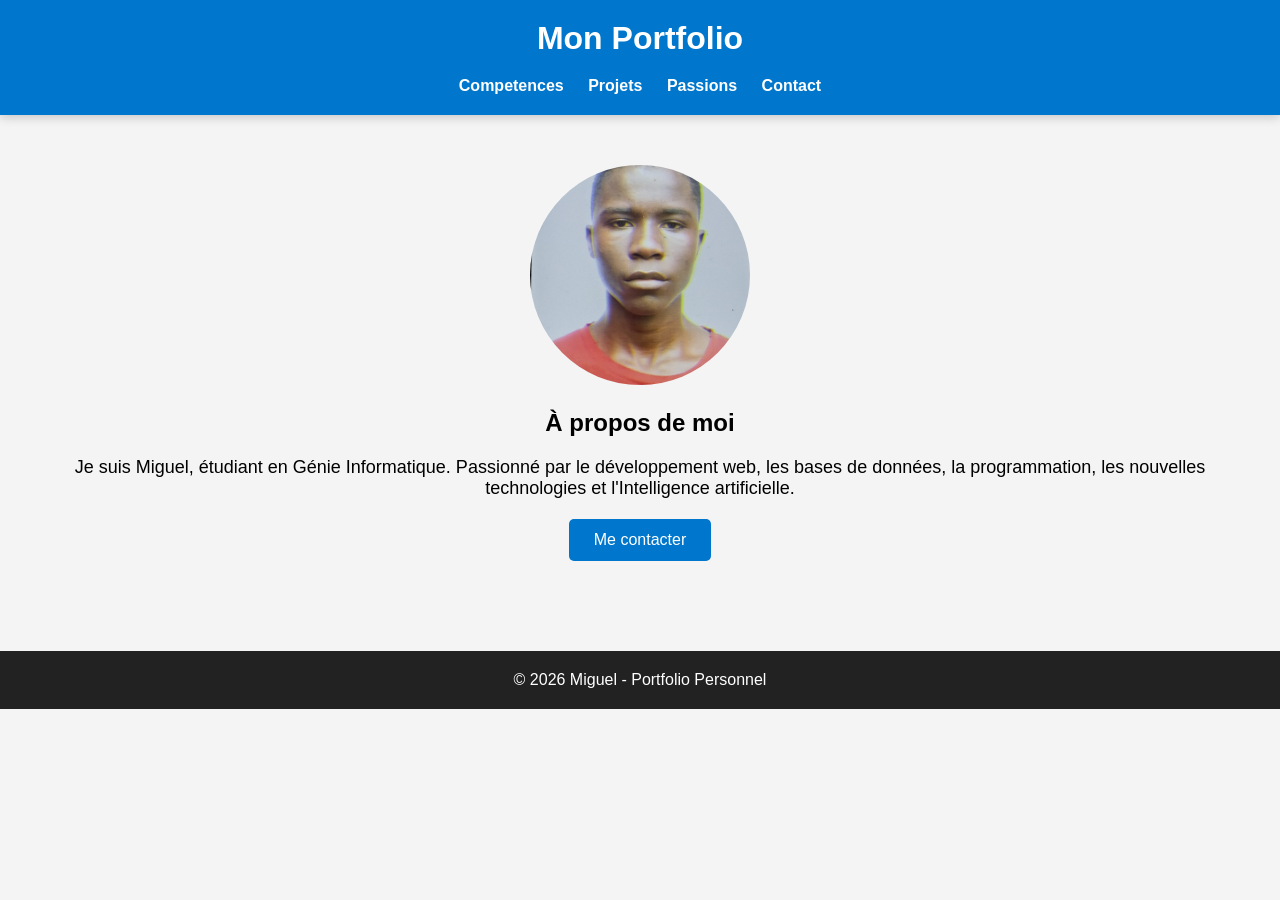
<file: index.html>
<!DOCTYPE html>
<html lang="fr">

<head>
    <meta charset="UTF-8">
    <meta name="viewport" content="width=device-width, initial-scale=1.0">
    <title>Portfolio - Miguel</title>

    <link rel="stylesheet" href="style.css">
</head>

<body>

    <header>
        <h1>Mon Portfolio</h1>

        <nav>
            <a href="competences.html">Competences</a>
            <a href="projets.html">Projets</a>
            <a href="passions.html">Passions</a>
            <a href="contact.html">Contact</a>
        </nav>
    </header>

    <section class="presentation">

        <img src="photo.png" alt="Ma photo">

        <h2>À propos de moi</h2>

        <p>
            Je suis Miguel, étudiant en Génie Informatique.
            Passionné par le développement web, les bases de données,
            la programmation, les nouvelles technologies et l'Intelligence artificielle.
        </p>

        <a href="contact.html" class="btn">
            Me contacter
        </a>

    </section>

    <footer>
        <p>© 2026 Miguel - Portfolio Personnel</p>
    </footer>

</body>

</html>
</file>
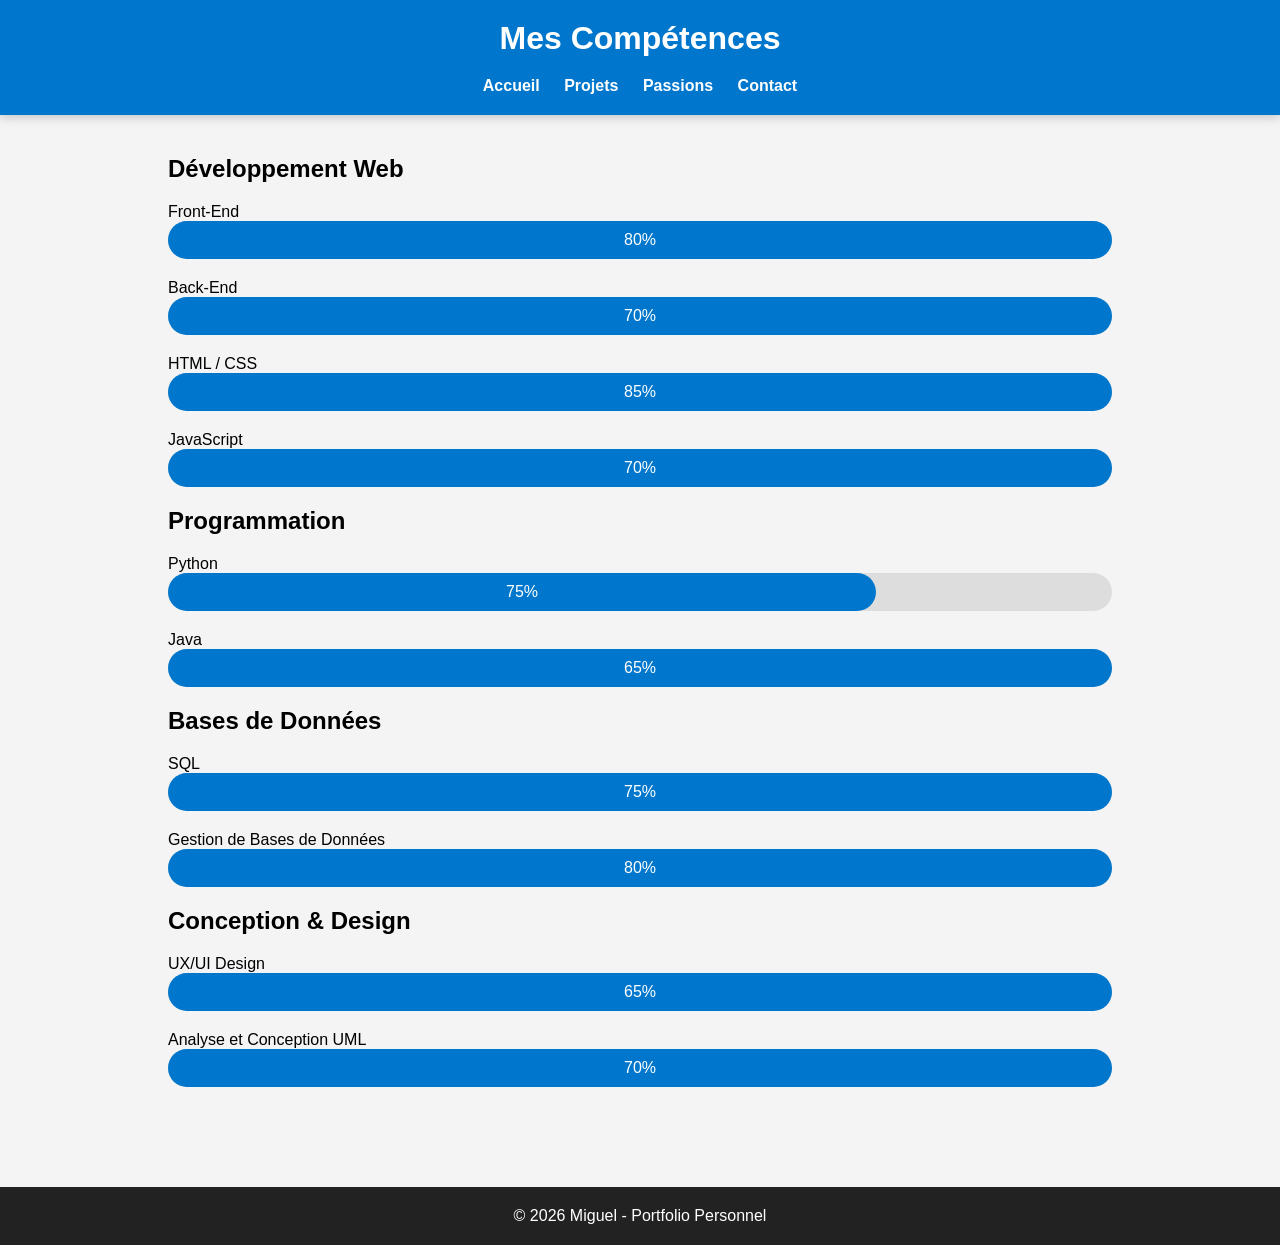
<file: competences.html>
<!DOCTYPE html>
<html lang="fr">

<head>
    <meta charset="UTF-8">
    <meta name="viewport" content="width=device-width, initial-scale=1.0">
    <title>Mes Compétences</title>

    <link rel="stylesheet" href="style.css">
</head>

<body>

    <header>
        <h1>Mes Compétences</h1>

        <nav>
            <a href="index.html">Accueil</a>
            <a href="projets.html">Projets</a>
            <a href="passions.html">Passions</a>
            <a href="contact.html">Contact</a>
        </nav>
    </header>

    <section class="competences">

        <h2>Développement Web</h2>

        <div class="skill">
            <p>Front-End</p>
            <div class="barre">
                <div class="niveau frontend">80%</div>
            </div>
        </div>

        <div class="skill">
            <p>Back-End</p>
            <div class="barre">
                <div class="niveau backend">70%</div>
            </div>
        </div>

        <div class="skill">
            <p>HTML / CSS</p>
            <div class="barre">
                <div class="niveau htmlcss">85%</div>
            </div>
        </div>

        <div class="skill">
            <p>JavaScript</p>
            <div class="barre">
                <div class="niveau javascript">70%</div>
            </div>
        </div>

        <h2>Programmation</h2>

        <div class="skill">
            <p>Python</p>
            <div class="barre">
                <div class="niveau python">75%</div>
            </div>
        </div>

        <div class="skill">
            <p>Java</p>
            <div class="barre">
                <div class="niveau java">65%</div>
            </div>
        </div>

        <h2>Bases de Données</h2>

        <div class="skill">
            <p>SQL</p>
            <div class="barre">
                <div class="niveau sql">75%</div>
            </div>
        </div>

        <div class="skill">
            <p>Gestion de Bases de Données</p>
            <div class="barre">
                <div class="niveau bdd">80%</div>
            </div>
        </div>

        <h2>Conception & Design</h2>

        <div class="skill">
            <p>UX/UI Design</p>
            <div class="barre">
                <div class="niveau ux">65%</div>
            </div>
        </div>

        <div class="skill">
            <p>Analyse et Conception UML</p>
            <div class="barre">
                <div class="niveau uml">70%</div>
            </div>
        </div>

    </section>

    <footer>
        <p>© 2026 Miguel - Portfolio Personnel</p>
    </footer>

</body>

</html>
</file>
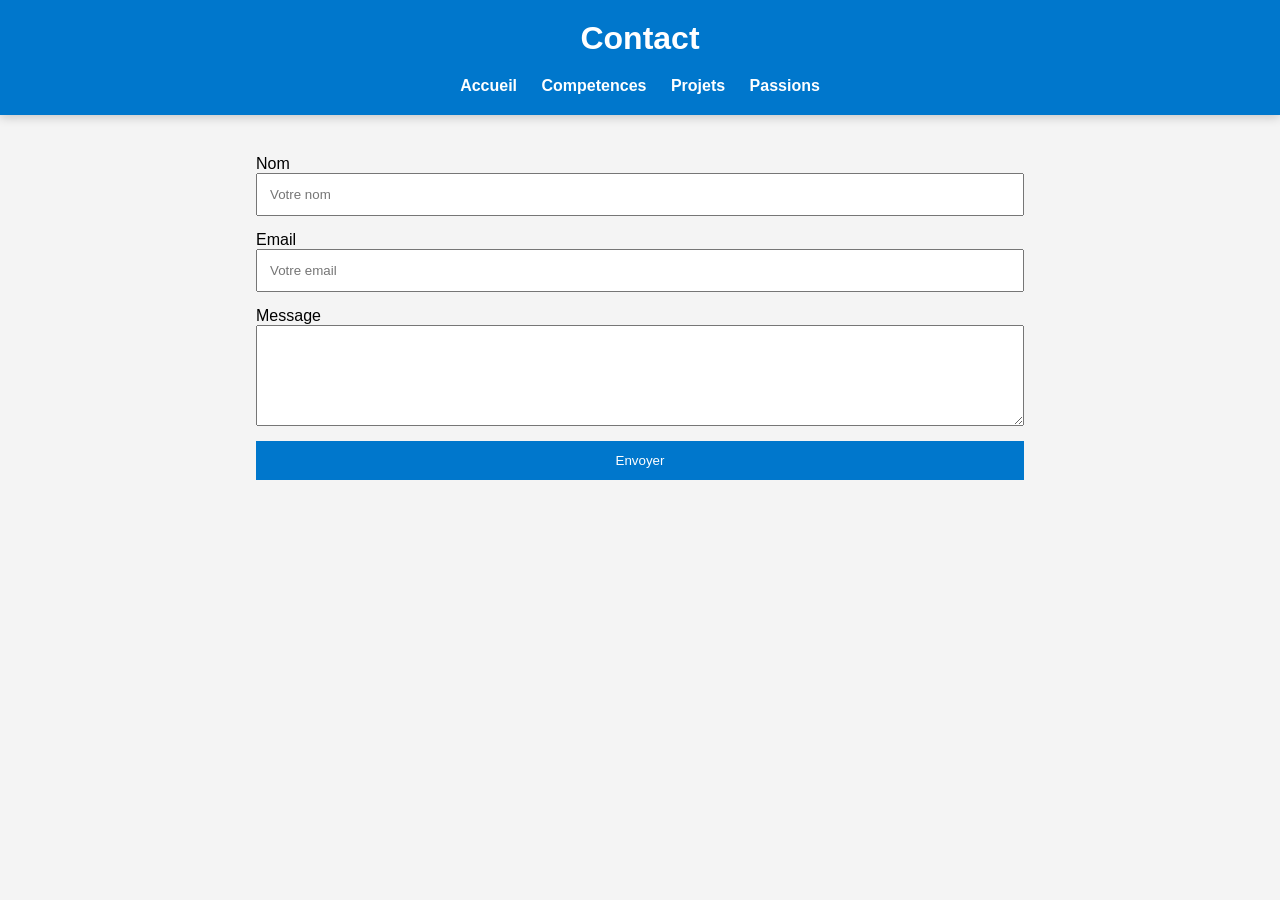
<file: contact.html>
<!DOCTYPE html>
<html lang="fr">

<head>
    <meta charset="UTF-8">
    <title>Contact</title>

    <link rel="stylesheet" href="style.css">
</head>

<body>

    <header>
        <h1>Contact</h1>

        <nav>
            <a href="index.html">Accueil</a>
            <a href="competences.html">Competences</a>
            <a href="projets.html">Projets</a>
            <a href="passions.html">Passions</a>
        </nav>
    </header>

    <section>

        <form>

            <label>Nom</label>
            <input type="text" placeholder="Votre nom">

            <label>Email</label>
            <input type="email" placeholder="Votre email">

            <label>Message</label>
            <textarea rows="5"></textarea>

            <button type="submit">
                Envoyer
            </button>

        </form>

    </section>

</body>

</html>
</file>
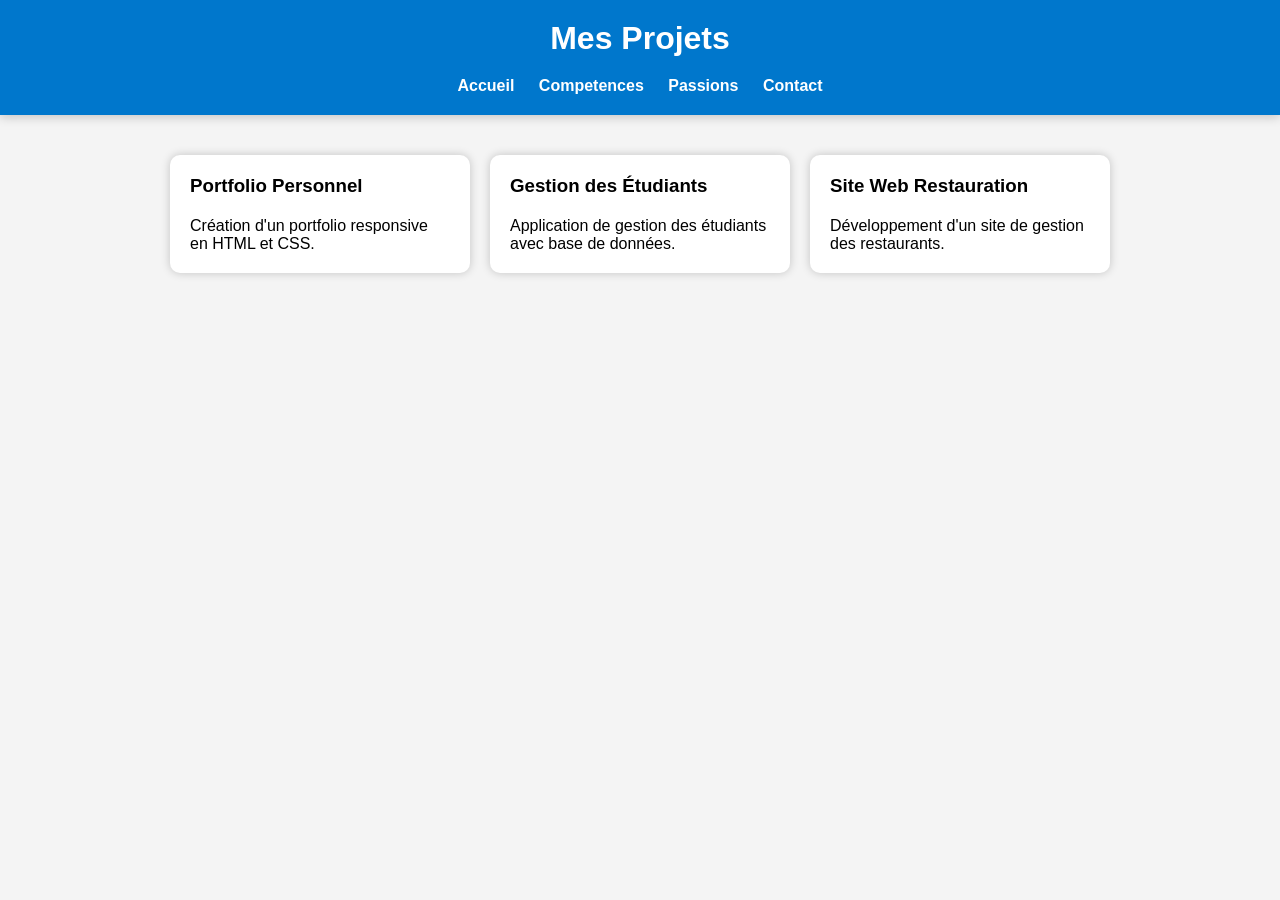
<file: projets.html>
<!DOCTYPE html>
<html lang="fr">

<head>
    <meta charset="UTF-8">
    <title>Mes Projets</title>

    <link rel="stylesheet" href="style.css">
</head>

<body>

    <header>
        <h1>Mes Projets</h1>

        <nav>
            <a href="index.html">Accueil</a>
            <a href="competences.html">Competences</a>
            <a href="passions.html">Passions</a>
            <a href="contact.html">Contact</a>
        </nav>
    </header>

    <section class="projets">

        <div class="carte">
            <h3>Portfolio Personnel</h3>
            <p>
                Création d'un portfolio responsive en HTML et CSS.
            </p>
        </div>

        <div class="carte">
            <h3>Gestion des Étudiants</h3>
            <p>
                Application de gestion des étudiants avec base de données.
            </p>
        </div>

        <div class="carte">
            <h3>Site Web Restauration</h3>
            <p>
                Développement d'un site de gestion des restaurants.
            </p>
        </div>

    </section>

</body>

</html>
</file>
<file: style.css>
* {
    margin: 0;
    padding: 0;
    box-sizing: border-box;
}

body {
    font-family: Arial, sans-serif;
    background: #f4f4f4;
}

header {
    background: #0077cc;
    color: white;
    text-align: center;
    padding: 20px;
}

nav {
    margin-top: 15px;
}

nav a {
    color: white;
    text-decoration: none;
    margin: 10px;
    font-weight: bold;
}

nav a:hover {
    text-decoration: underline;
}

.presentation {
    text-align: center;
    padding: 50px;
}

.presentation img {
    width: 220px;
    height: 220px;
    border-radius: 50%;
    object-fit: cover;
    margin-bottom: 20px;
}

.presentation p {
    margin-top: 15px;
    font-size: 18px;
}

.btn {
    display: inline-block;
    margin-top: 20px;
    padding: 12px 25px;
    background: #0077cc;
    color: white;
    text-decoration: none;
    border-radius: 5px;
}

.btn:hover {
    background: #005fa3;
}

.competences {
    width: 80%;
    margin: auto;
    padding: 40px;
}

.skill {
    margin-bottom: 20px;
}

.barre {
    background: #ddd;
    border-radius: 20px;
}

.niveau {
    color: white;
    text-align: center;
    padding: 10px;
    border-radius: 20px;
    background: #0077cc;
}

.html {
    width: 85%;
}

.css {
    width: 80%;
}

.js {
    width: 65%;
}

.python {
    width: 75%;
}

.mysql {
    width: 70%;
}

.projets {
    display: flex;
    justify-content: center;
    flex-wrap: wrap;
    gap: 20px;
    padding: 40px;
}

.carte {
    background: white;
    width: 300px;
    padding: 20px;
    border-radius: 10px;
    box-shadow: 0 0 10px rgba(0, 0, 0, 0.2);
}

.passions {
    padding: 40px;
}

.passions ul {
    width: 300px;
    margin: auto;
}

.passions li {
    margin-bottom: 15px;
    font-size: 18px;
}

form {
    width: 60%;
    margin: 40px auto;
    display: flex;
    flex-direction: column;
}

input,
textarea {
    margin-bottom: 15px;
    padding: 12px;
}

button {
    background: #0077cc;
    color: white;
    border: none;
    padding: 12px;
    cursor: pointer;
}

button:hover {
    background: #005fa3;
}

footer {
    background: #222;
    color: white;
    text-align: center;
    padding: 20px;
    margin-top: 40px;
}

header {
    box-shadow: 0 2px 10px rgba(0, 0, 0, 0.2);
}

.carte:hover {
    transform: translateY(-5px);
    transition: 0.3s;
}

.btn {
    transition: 0.3s;
}

.btn:hover {
    transform: scale(1.05);
}

h1,
h2,
h3 {
    margin-bottom: 20px;
}
</file>
